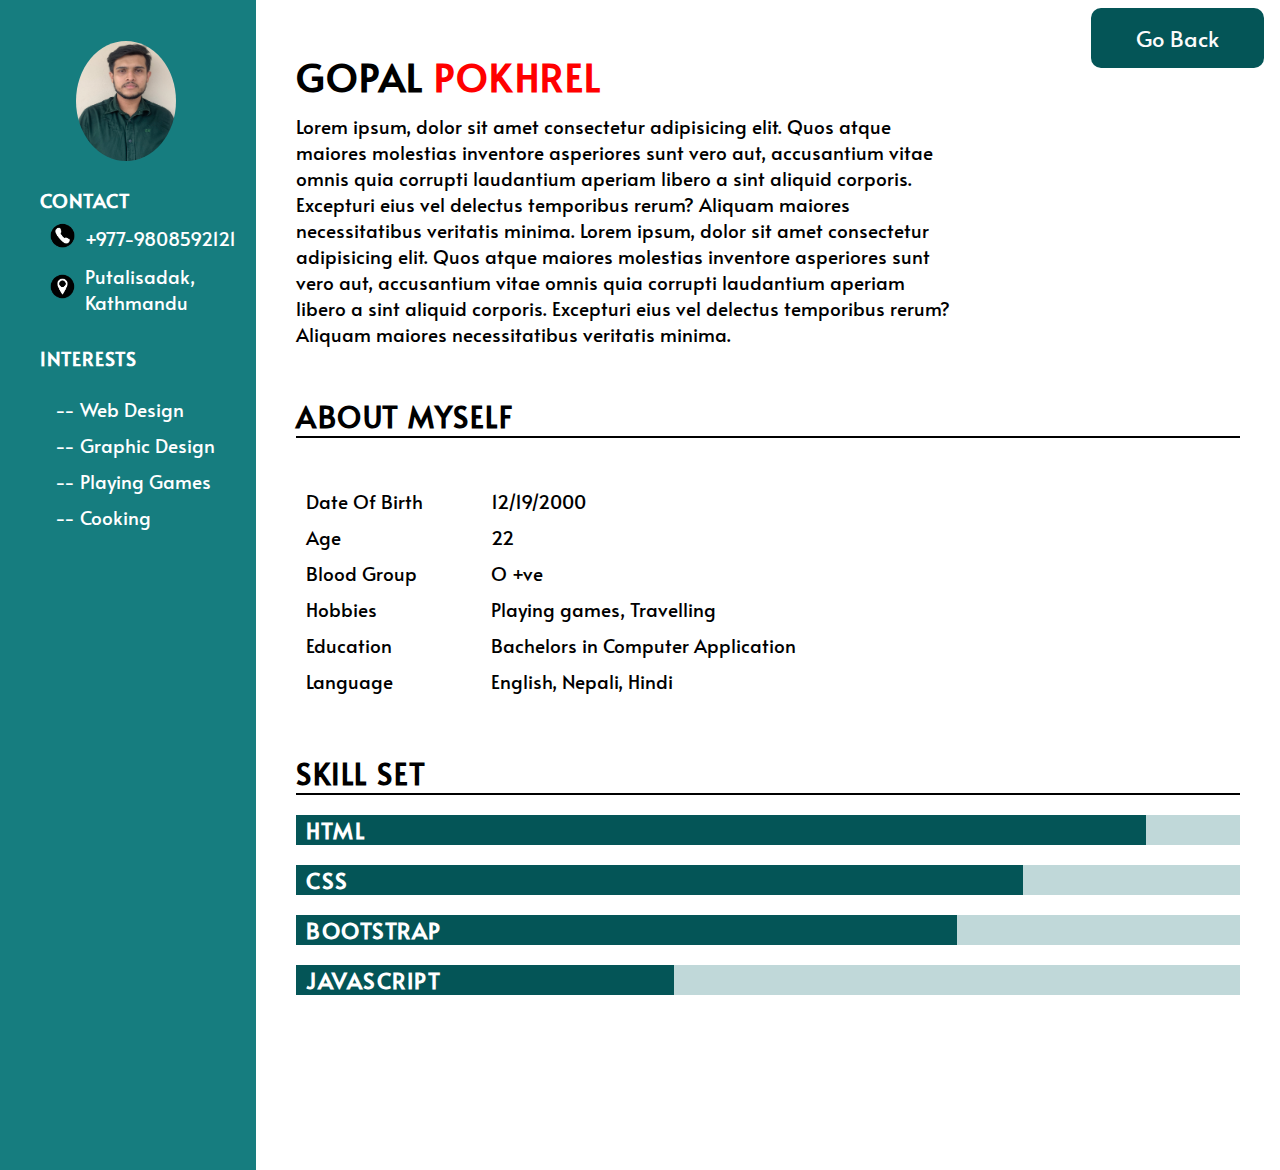
<file: bio.html>
<!DOCTYPE html>
<html lang="en">

  <head>
    <meta charset="UTF-8" />
    <meta http-equiv="X-UA-Compatible" content="IE=edge" />
    <meta name="viewport" content="width=device-width, initial-scale=1.0" />
    <link rel="stylesheet" href="style.css" />
    <title>Web Technology : lab-1</title>
  </head>

  <body style="font-size: 19px">
    <!--
    <header>
      <ul type="none">
        <li><a href="index.html">Go Back</a></li>
      </ul>
    </header> -->

    <div class="container bio-container">
      <div class="bio-left">
        <div class="container-img">
          <img src="img/bio-image.jpg" width="100px" height="auto" alt="" style="
              margin: 10% 0 10% 17%;
              border-radius: 50%;
              width: 100px;
              height: 120px;
            " />
        </div>
        <div class="bio-details">
          <strong>CONTACT</strong>

          <table padding="10px">
            <tr>
              <td>
                <img src="img/phone-logo.png" width="25px" height="25px" alt="" />
              </td>
              <td>+977-9808592121</td>
            </tr>
            <tr>
              <td>
                <img src="img/location-logo.png" width="25px" height="25px" alt="" />
              </td>
              <td>Putalisadak, Kathmandu</td>
            </tr>
          </table>
        </div>
        <div class="bio-details">
          <strong>INTERESTS</strong>

          <ul type="none" style="margin-top: 20px">
            <li>-- Web Design</li>
            <li>-- Graphic Design</li>
            <li>-- Playing Games</li>
            <li>-- Cooking</li>
          </ul>
        </div>
      </div>
      <div class="bio-right">
        <h1>GOPAL <span style="color: red">POKHREL</span></h1>
        <p style="width: 70%; margin-top: 10px">
          Lorem ipsum, dolor sit amet consectetur adipisicing elit. Quos atque
          maiores molestias inventore asperiores sunt vero aut, accusantium
          vitae omnis quia corrupti laudantium aperiam libero a sint aliquid
          corporis. Excepturi eius vel delectus temporibus rerum? Aliquam
          maiores necessitatibus veritatis minima. Lorem ipsum, dolor sit amet
          consectetur adipisicing elit. Quos atque maiores molestias inventore
          asperiores sunt vero aut, accusantium vitae omnis quia corrupti
          laudantium aperiam libero a sint aliquid corporis. Excepturi eius vel
          delectus temporibus rerum? Aliquam maiores necessitatibus veritatis
          minima.
        </p>
        <h2 style="border-bottom: 2px solid black">ABOUT MYSELF</h2>

        <table width="70%">
          <tr>
            <td>Date Of Birth</td>
            <td>12/19/2000</td>
          </tr>
          <tr>
            <td>Age</td>
            <td>22</td>
          </tr>
          <tr>
            <td>Blood Group</td>
            <td>O +ve</td>
          </tr>
          <tr>
            <td>Hobbies</td>
            <td>Playing games, Travelling</td>
          </tr>
          <tr>
            <td>Education</td>
            <td>Bachelors in Computer Application</td>
          </tr>
          <tr>
            <td>Language</td>
            <td>English, Nepali, Hindi</td>
          </tr>
        </table>
        <div class="skill-set">
          <h2 style="border-bottom: 2px solid black">SKILL SET</h2>
          <div class="container-skill-set">
            <div class="container-percent" style="width: 90%">
              <h3>HTML</h3>
            </div>
          </div>
          <div class="container-skill-set">
            <div class="container-percent" style="width: 77%">
              <h3>CSS</h3>
            </div>
          </div>
          <div class="container-skill-set">
            <div class="container-percent" style="width: 70%">
              <h3>BOOTSTRAP</h3>
            </div>
          </div>
          <div class="container-skill-set">
            <div class="container-percent" style="width: 40%">
              <h3>JAVASCRIPT</h3>
            </div>
          </div>
        </div>
      </div>
    </div>
    <div class="sticky">
      <a href="index.html" class="top">Go Back</a>
    </div>
  </body>

</html>
</file>
<file: style.css>
@import url(https://fonts.bunny.net/css?family=alata:400);

* {
    margin: 0;
    padding: 0;
    box-sizing: border-box;
    font-family: 'Alata', sans-serif;
    scroll-behavior: smooth;

}

/* Navbar Section Starts Here */

header ul {
    background-color: #c5e7dc;
    display: flex;
    justify-content: center;
    flex-direction: row;
    padding: 20px 10px;

}

header ul li {
    padding: 0 20px;
}

header ul li a {
    font-size: 20px;
    text-decoration: none;
    color: black;
}

header ul li a:hover {
    color:
        #67595E;
    transition: .1s ease-in;
}

/* Navbar Section Ends Here */

/* Hero Section Starts Here */
.container-main {
    margin: 2% 10%;
}

.hero-section {
    display: flex;
    flex-direction: row;
    justify-content: space-between;
}

.inside-hero-one {
    margin-top: 10%;
}

.inside-hero-two {
    margin-top: 10%;
    align-items: center;
    display: flex;
    justify-content: center;
}

.btn-view-bio {
    margin-top: 40px;
    padding: 10px 13px;
    font-size: 20px;
    border: 0;
    border-radius: 7px;
    background-color: #167D7F;
}

.btn-view-bio:hover {
    background-color: white;
    border: 1px solid black;
    transition: .1s ease;
}

.btn-view-bio a {
    text-decoration: none;
    color: white
}

.btn-view-bio a:hover {
    text-decoration: none;
    color: black
}

/* Hero Section Ends Here */

/* Gallery section starts here  */

.image-gallery {
    margin-top: 5%;
    display: flex;
    justify-content: space-between;
}

.responsive {
    width: 100%;
    height: auto;
}

.image-gallery img {
    border-radius: 10px;
}

.image-gallery img:hover {
    transform: scale(1.1);
    transition: 0.3s ease-in-out;
}

/* Gallery section Ends here  */

/*Calender section Starts here  */
.calender {
    margin-top: 5%;
}

.calender table th {
    background-color: #98D7C2;
    font-size: 25px;
    width: 200px;
    padding: 30px;
}

.calender table tr td {
    font-size: 25px;
    text-align: center;
    background-color: #f0fcf4;
    padding: 40px;
}

.calender table th.holiday,
.calender table tr td.holiday {
    background-color: rgb(236, 77, 77);
    color: white;
}

.calender table tr td.background-image {
    margin: 0;
    padding: 0;
}

/*Calender section Ends here  */

/* Bio section Starts here */

.bio-container {
    display: flex;
    flex-direction: row;
}

.bio-left {
    padding: 20px 5px 20px 40px;
    display: flex;
    flex-direction: column;
    background-color: #167D7F;
    width: 20%;
    height: 130vh;
    display: flex;
    color: white;
}

.bio-details {
    margin-bottom: 20px;
}

strong {
    letter-spacing: 1px;
}

.bio-left table {

    align-items: center;
    border-spacing: 10px;
}

.bio-details ul li {
    padding: 5px 15px;
}

.bio-right {
    padding: 0px 40px;
    width: 80%;
    display: flex;
    flex-direction: column;
}

.bio-right h1,
h2 {
    letter-spacing: 1.5px;
    margin-top: 50px;
}

.bio-right table {
    margin-top: 40px;
    align-items: center;
    border-spacing: 10px;
}

.container-skill-set {
    margin-top: 20px;
    background-color: #c0d8d9;
    width: 100%;
    height: 30px;
    z-index: -1;

}

.skill-set {
    margin-bottom: 50px;
}

.skill-set h3 {
    color: white;
    letter-spacing: 1.5px;
    padding-left: 10px;
}

.container-percent {
    background-color: #045557;
    height: 30px;

}

.sticky {
    position: relative;
}

.sticky a {
    color: rgb(252, 251, 251);
    text-decoration: none;
    position: fixed;
    top: 8px;
    right: 16px;
    font-size: 22px;
    border-radius: 10px;
    padding: 15px 45px;
    background-color: #045557;
}

.sticky a:hover {
    background-color: white;
    color: black;
    border: 1px solid black;
    transition: .3s ease-in-out;
    transform-origin: 20% bottom;
}

/* Bio section Ends here*/

/* Contact Us Starts Here  */

.container-contact {
    padding: 40px 0;
}

.contact-form {
    margin-top: 100px;
    height: 100vh;
    width: 100%;
    display: flex;
    align-items: baseline;
    justify-content: center;
    font-size: 25px;
}

.contact-form form {
    color: black;
    background-color: #a7ddde;
    width: 60%;
    height: 80%;
    border-radius: 20px;
}

.contact-form form table {
    padding: 20px;
    display: flex;
    align-items: center;
    justify-content: center;
    border-spacing: 30px;
}

.contact-form form table input {
    align-items: center;
    padding: 5px;
    font-size: 20px;
    height: 40px;
    border-radius: 5px;
    border: none;
}

.contact-form form table textarea {
    border-radius: 5px;
    border: none;
}

td.radio-class {
    display: flex;
    justify-content: space-between;
}

input.radio {
    width: 20px;
    height: 20px;
}

select#address {
    height: 40px;
    width: auto;
    padding: 7px;
    font-size: 18px;
    border: none;
    border-radius: 5px;
}


button.submit-button {
    color: rgb(252, 251, 251);
    border: none;
    text-decoration: none;
    font-size: 22px;
    border-radius: 5px;
    padding: 5px 10px;
    background-color: #217475;
}

button.submit-button:hover {
    background-color: white;
    color: black;
    border: 1px solid rgb(3, 57, 19);
    transition: .3s ease-in-out;
    transform-origin: 20% bottom;
}

/* Contact Us Ends Here  */
</file>
